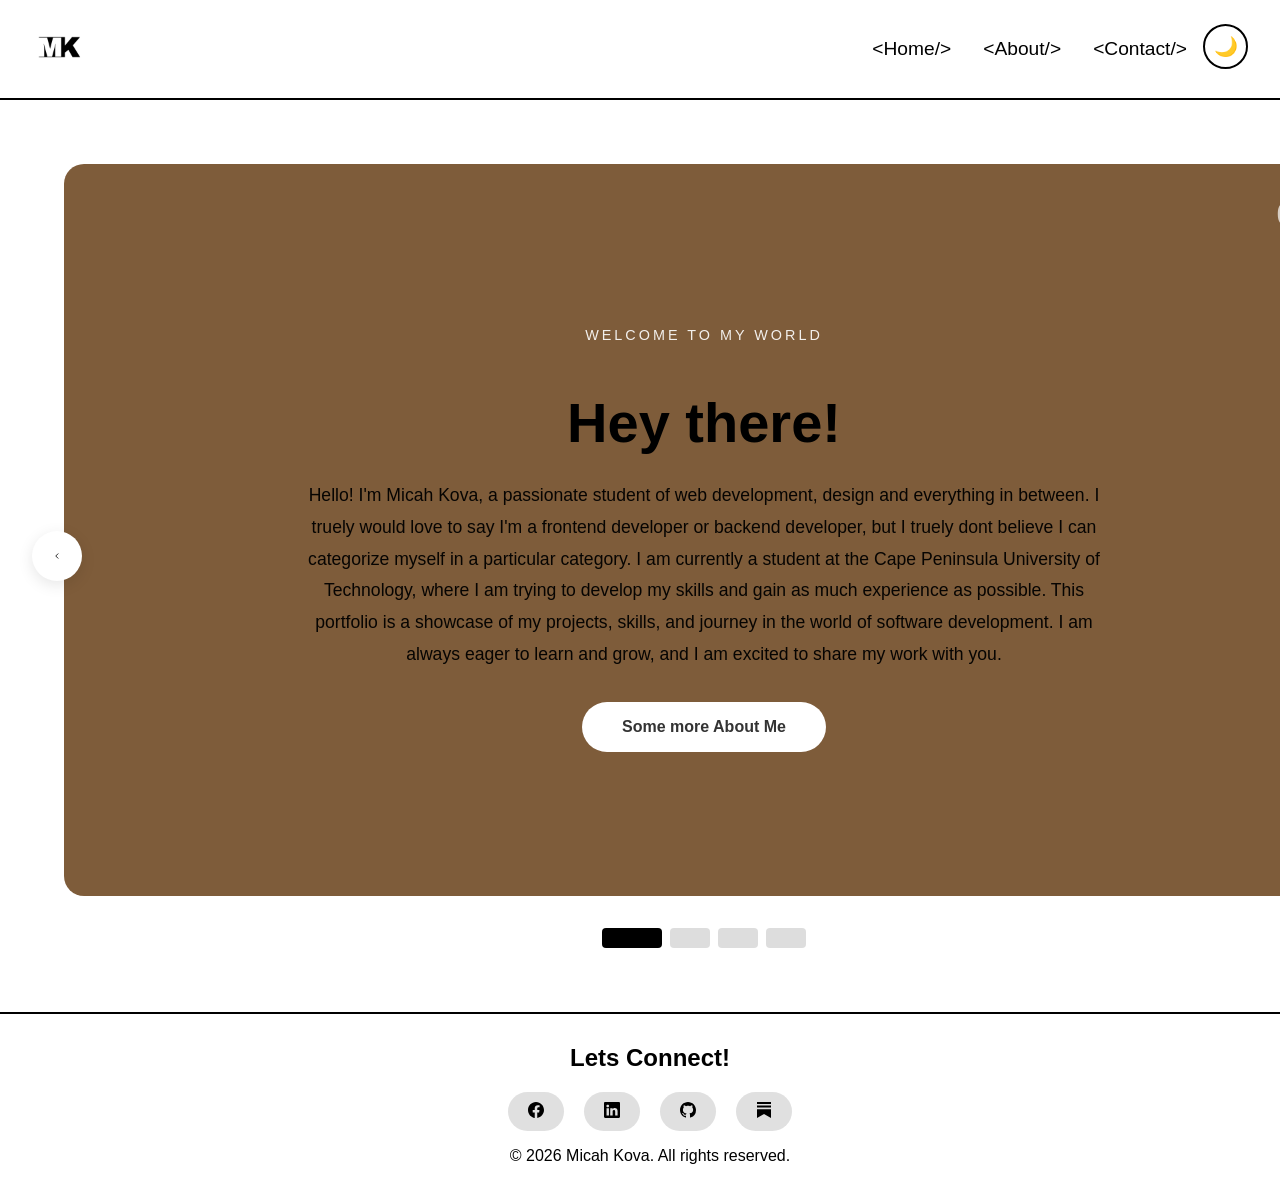
<file: about.html>
<!doctype html>
<html lang="en">
  <head>
    <meta charset="utf-8">
    <meta name="viewport" content="width=device-width, initial-scale=1">
    <title>Micah Kova</title>
    <link rel="icon" type="image/svg+xml" href="content/MK.svg">
    <link rel="stylesheet" href="looks.css">
</head>
  <body data-theme="light">
  <header>
    <img class="logo-light" src="content/light_mode.png" alt="Micah Kova Logo" width="50" height="50">
    <img class="logo-dark" src="content/dark_mode.png" alt="Micah Kova Logo" width="50" height="50">

    <div class="burger" id="burger">
      <div class="line1"></div>
      <div class="line2"></div>
      <div class="line3"></div>
    </div>

        <div>
      <ul id="nav">
        <li><a href="index.html">&#60Home/&#62</a></li>
        <li><a href="about.html">&#60About/&#62</a></li>
        <li><a href="contact.html">&#60Contact/&#62</a></li>
        <li><button class="theme-toggle" id="themeToggle">
            <span id="themeIcon">🌙</span></button></li>
      </ul>
    </div>
  </header>

  <audio id="clickSound" preload="auto">
  <source src="content/click.mp3" type="audio/mpeg">
  <source src="content/click.mp3" type="audio/mpeg">
    </audio>
    <audio id="soundClick" preload="auto">
  <source src="content/click.mp3" type="audio/mpeg">
  <source src="content/click.mp3" type="audio/mpeg">
    </audio>
    <!-- Carousel Container -->
    <div class="carousel-container">
      <!-- Previous Button -->
      <button class="carousel-btn prev-btn" id="prevBtn">
        <svg width="24" height="24" viewBox="0 0 24 24" fill="none" stroke="currentColor" stroke-width="2">
          <path d="M15 18l-6-6 6-6"/>
        </svg>
      </button>

      <!-- Carousel Wrapper -->
      <div class="carousel-wrapper">
        <div class="carousel-track" id="carouselTrack">
          
          <!-- Slide 1 - Introduction -->
          <div class="carousel-slide">
            <div class="slide-number">01</div>
            <div class="slide-content">
              <h4 class="slide-subtitle">WELCOME TO MY WORLD</h4>
              <h2 class="slide-title">Hey there!</h2>
              <p class="slide-text">Hello! I'm Micah Kova, a passionate student of web development, design and everything in between. 
              I truely would love to say I'm a frontend developer or backend developer, but I truely dont believe I can categorize myself in a particular category.
              I am currently a student at the Cape Peninsula University of Technology, where I am trying to develop my skills and gain as much experience as possible.
              This portfolio is a showcase of my projects, skills, and journey in the world of software development.
              I am always eager to learn and grow, and I am excited to share my work with you.</p>
              <button class="learn-more-btn"><a href="https://www.linkedin.com/in/micah-kova-302b9b331/" target="_blank">Some more About Me</a></button>
            </div>
          </div>

          <!-- Slide 2 - My Skills -->
          <div class="carousel-slide slide-gradient-dark">
            <div class="slide-number">02</div>
            <div class="slide-content">
              <h4 class="slide-subtitle">EXPERTISE & CAPABILITIES </h4>
              <h2 class="slide-title">My Skills</h2>
              <p class="slide-text">I have a strong foundation in HTML, CSS, JavaScript and Java, and I am continuously expanding my knowledge in modern web development frameworks and technologies.
              Ranging from React and Vue.js for frontend development to Node.js and Python for backend development, I am always eager to explore new tools and techniques to enhance my skills.
              I am proficient in frontend development, creating responsive and visually appealing user interfaces.
              I also have experience in backend development, working with databases and server-side programming through SQL and Python.
              I have many small projects that I have worked on, and I am always looking for new opportunities to apply my skills and learn from real-world experiences.</p>
              <button class="learn-more-btn"><a href="https://drive.google.com/file/d/18xatNoiyhCLRIW5oggyvMFm4wpfg5yWm/view?usp=drive_link" target="_blank">My Resume</a></button>
            </div>
          </div>

          <!-- Slide 3 - Creative Skills -->
          <div class="carousel-slide slide-gradient-coral">
            <div class="slide-number">03</div>
            <div class="slide-content">
              <h4 class="slide-subtitle">SOME MORE CAPABILITIES</h4>
              <h2 class="slide-title">Creative Abilities</h2>
              <p class="slide-text">I have a passion for creative design and enjoy bringing ideas to life through visual storytelling.
              I have experience in graphic design, creating visually appealing graphics and layouts using tools like Adobe Photoshop and Illustrator.
              I also am skilled in UI/UX design, focusing on creating intuitive and user-friendly interfaces that enhance the user experience for this I use Figma and Canva.
              I am always exploring new design trends and techniques to stay inspired and push the boundaries of creativity in my work.
              I'm skilled in content creation, and I enjoy writing and sharing my thoughts on various topics related to web development and design through blogging and social media platforms.
              </p>
              <button class="learn-more-btn">Projects</button>
            </div>
          </div>

          <!-- Slide 4 - My Skills -->
          <div class="carousel-slide">
            <div class="slide-number">04</div>
            <div class="slide-content">
              <h4 class="slide-subtitle">BUILT FOR THE MODERN WORLD</h4>
              <h2 class="slide-title">Innovative Solutions</h2>
              <p class="slide-text">I have completed several innovative projects that demonstrate my ability to create cutting-edge solutions for modern challenges.
                I have developed games using JavaScript and Python, showcasing my creativity and problem-solving skills in the gaming industry.
                I have also built web applications that leverage the latest technologies to provide seamless user experiences and solve real-world problems.
                I am passionate about pushing the boundaries of what is possible with technology and am always looking for new opportunities to innovate and create impactful solutions that make a difference in the world.
                I also have some startup experience, where I have been involved in the development of a few startups, contributing to the growth and success of these ventures through my technical skills and innovative ideas.
              </p>
              <button class="learn-more-btn"><a href="https://github.com/micahkova" target="_blank">My GitHub</a></button>
            </div>
          </div>

        </div>
      </div>

      <!-- Next Button -->
      <button class="carousel-btn next-btn" id="nextBtn">
        <svg width="24" height="24" viewBox="0 0 24 24" fill="none" stroke="currentColor" stroke-width="2">
          <path d="M9 18l6-6-6-6"/>
        </svg>
      </button>

      <!-- Dot Indicators -->
      <div class="carousel-dots" id="carouselDots"></div>
    </div>
  </body>

    <footer>
      <h2>Lets Connect!</h2>
      <div class="social-icons">
        <button><a href="https://www.facebook.com/micahkova/" target="_blank"><img src="content/facebook.svg" alt="Facebook"></a></button>
        <button><a href="https://www.linkedin.com/in/micah-kova-302b9b331/" target="_blank"><img src="content/linkedin.svg" alt="LinkedIn"></a></button>
        <button><a href="https://github.com/micahkova" target="_blank"><img src="content/github.svg" alt="GitHub"></a></button>
        <button><a href="https://substack.com/@thethinkerm" target="_blank"><img src="content/substack.svg" alt="Substack"></a></button>
      </div>
      <p>&copy; 2026 Micah Kova. All rights reserved.</p>
    </footer>

  <script>
    // Burger menu
    const burger = document.getElementById('burger');
    const nav = document.getElementById('nav');

    burger.addEventListener('click', () => {
      playClickSound();
      burger.classList.toggle('active');
      nav.classList.toggle('active');
    });

    const navLinks = nav.querySelectorAll('a');
    navLinks.forEach(link => {
      link.addEventListener('click', () => {
        burger.classList.remove('active');
        nav.classList.remove('active');
      });
    });

    // Carousel functionality
    const track = document.getElementById('carouselTrack');
    const slides = document.querySelectorAll('.carousel-slide');
    const prevBtn = document.getElementById('prevBtn');
    const nextBtn = document.getElementById('nextBtn');
    const dotsContainer = document.getElementById('carouselDots');
    
    let currentSlide = 0;
    const totalSlides = slides.length;

    // Create dot indicators
    slides.forEach((_, index) => {
      const dot = document.createElement('button');
      dot.classList.add('dot');
      if (index === 0) dot.classList.add('active');
      dot.addEventListener('click', () => goToSlide(index));
      dotsContainer.appendChild(dot);
    });

    const dots = document.querySelectorAll('.dot');

    function updateCarousel() {
      track.style.transform = `translateX(-${currentSlide * 100}%)`;
      
      // Update dots
      dots.forEach((dot, index) => {
        dot.classList.toggle('active', index === currentSlide);
      });
    }
    function playClickSound() {
     const sound = document.getElementById('clickSound');
     sound.currentTime = 0; // Reset to start
     sound.play();
 }

    function playSoundClick() {
     const sound = document.getElementById('soundClick');
     sound.currentTime = 0; // Reset to start
     sound.play();
 }

    function goToSlide(index) {
      currentSlide = index;
      updateCarousel();
    }

    function nextSlide() {
      currentSlide = (currentSlide + 1) % totalSlides;
      updateCarousel();
    }

    function prevSlide() {
      currentSlide = (currentSlide - 1 + totalSlides) % totalSlides;
      updateCarousel();
    }

    nextBtn.addEventListener('click', nextSlide);
    prevBtn.addEventListener('click', prevSlide);

    //Optional: Auto-play
    setInterval(nextSlide, 8000);
    // Theme toggle
      const themeToggle = document.getElementById('themeToggle');
      const themeIcon = document.getElementById('themeIcon');
      const body = document.body;

      // Check for saved theme preference or default to 'light'
      const currentTheme = localStorage.getItem('theme') || 'light';
      body.setAttribute('data-theme', currentTheme);
      themeIcon.textContent = currentTheme === 'dark' ? '☀️' : '🌙';

      themeToggle.addEventListener('click', () => {
        playSoundClick();
        const currentTheme = body.getAttribute('data-theme');
        const newTheme = currentTheme === 'light' ? 'dark' : 'light';
        
        body.setAttribute('data-theme', newTheme);
        localStorage.setItem('theme', newTheme);
        themeIcon.textContent = newTheme === 'dark' ? '☀️' : '🌙';
      });

      document.querySelectorAll('.social-icons button').forEach(button => {
   button.addEventListener('click', playClickSound);
});
  </script>
</html>
</file>
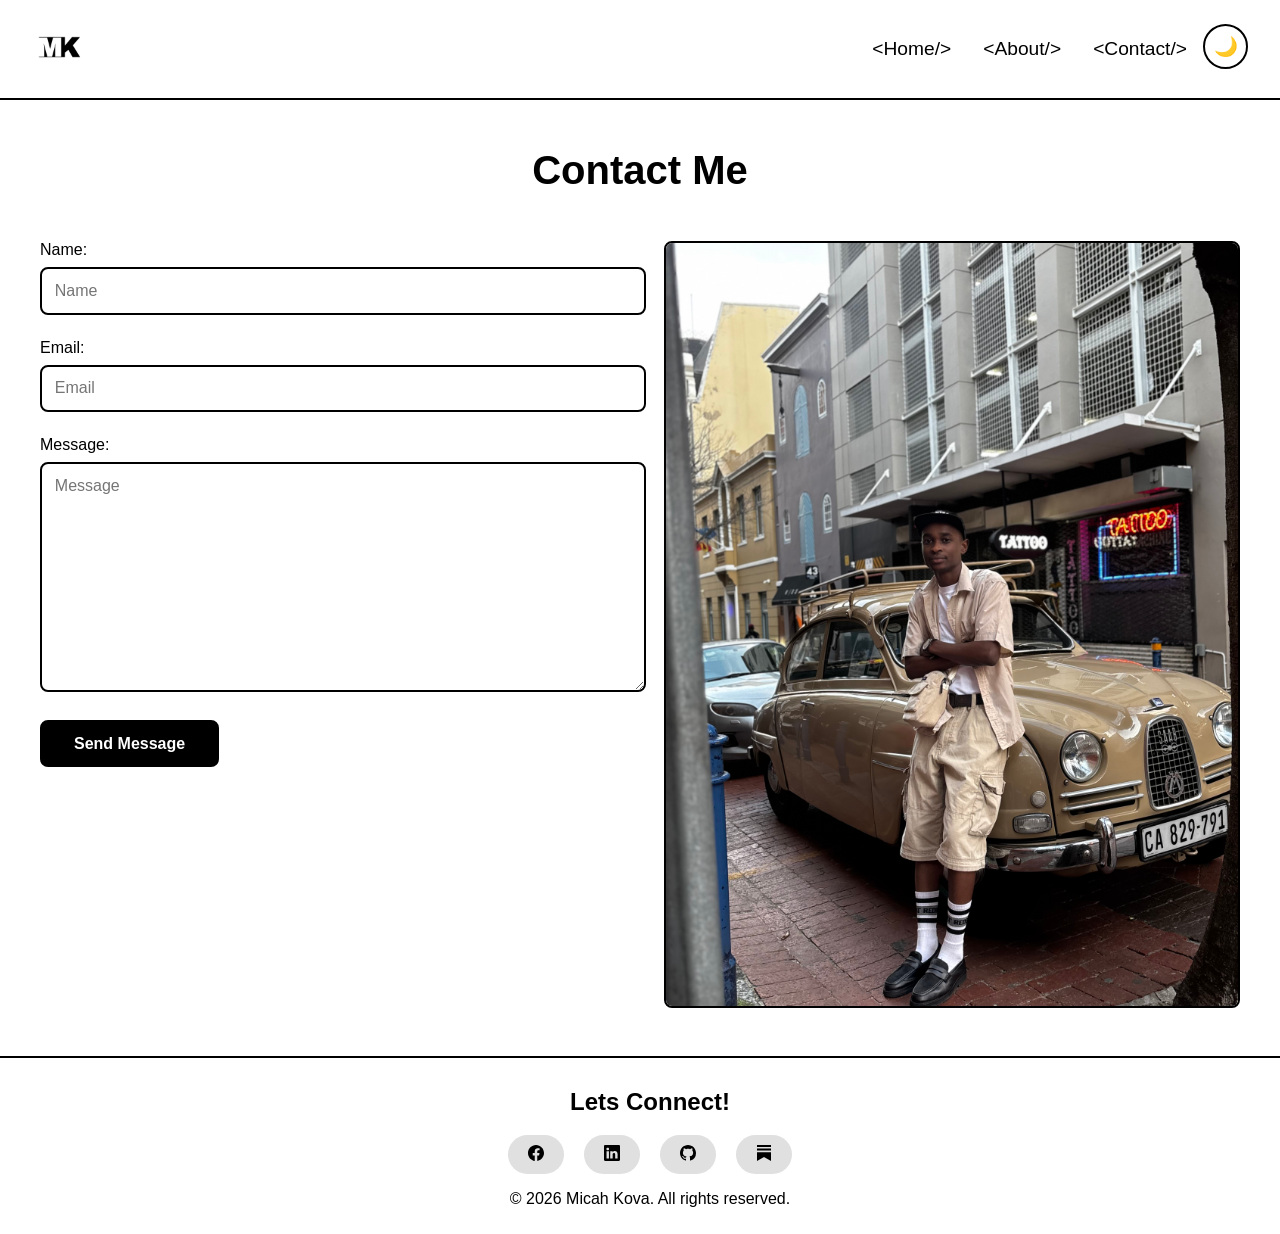
<file: contact.html>
<!doctype html>
<html lang="en">
  <head>
    <meta charset="utf-8">
    <meta name="viewport" content="width=device-width, initial-scale=1">
    <title>Micah Kova</title>
    <link rel="icon" type="image/svg+xml" href="content/MK.svg">
    <link rel="stylesheet" href="looks.css">
</head>

  <body data-theme="light">
  <header>
    <img class="logo-light" src="content/light_mode.png" alt="Micah Kova Logo" width="50" height="50">
    <img class="logo-dark" src="content/dark_mode.png" alt="Micah Kova Logo" width="50" height="50">

    <div class="burger" id="burger">
      <div class="line1"></div>
      <div class="line2"></div>
      <div class="line3"></div>
    </div>
      <audio id="clickSound" preload="auto">
  <source src="content/click.mp3" type="audio/mpeg">
  <source src="content/click.mp3" type="audio/mpeg">
    </audio>
          <audio id="soundClick" preload="auto">
  <source src="content/click.mp3" type="audio/mpeg">
  <source src="content/click.mp3" type="audio/mpeg">
    </audio>
        <div>
      <ul id="nav">
        <li><a href="index.html">&#60Home/&#62</a></li>
        <li><a href="about.html">&#60About/&#62</a></li>
        <li><a href="contact.html">&#60Contact/&#62</a></li>
        <li><button class="theme-toggle" id="themeToggle">
            <span id="themeIcon">🌙</span></button></li>
      </ul>
    </div>
  </header>
    <section class="contact-section">
      <h1>Contact Me</h1>
      
      <div class="contact-container">
        <!-- Contact Form -->
        <div class="contact-form">
          <form id="contactForm">
            <div class="form-group">
              <label for="name">Name:</label>
              <input type="text" id="name" name="name" placeholder="Name" required>
            </div>

            <div class="form-group">
              <label for="email">Email:</label>
              <input type="email" id="email" name="email" placeholder="Email" required>
            </div>

            <div class="form-group">
              <label for="message">Message:</label>
              <textarea id="message" name="message" placeholder="Message" rows="8" required></textarea>
            </div>

            <button type="submit" class="submit-btn">Send Message</button>
          </form>
        </div>

         <!-- Image Box - Right Column -->
        <div class="contact-image-box">
          <!-- Default image before submission -->
          <img id="defaultImage" src="content/me.jpeg" alt="Contact" class="">
          <!-- Success image after submission (hidden by default) -->
          <img id="successImage" src="content/thanks.jpg" alt="Message Sent!" class="hidden">
        </div>
      </div>
    </section>

    </section>



    <footer>
    <h2>Lets Connect!</h2>
    <div class="social-icons">
    <button><a href="https://www.facebook.com/micahkova/" target="_blank"><img src="content/facebook.svg" alt="Facebook"></a></button>
    <button><a href="https://www.linkedin.com/in/micah-kova-302b9b331/" target="_blank"><img src="content/linkedin.svg" alt="LinkedIn"></a></button>
    <button><a href="https://github.com/micahkova" target="_blank"><img src="content/github.svg" alt="GitHub"></a></button>
    <button><a href="https://substack.com/@thethinkerm" target="_blank"><img src="content/substack.svg" alt="Substack"></a></button>
    </div>
    <p>&copy; 2026 Micah Kova. All rights reserved.</p>
  </footer>

  <script>
    const burger = document.getElementById('burger');
    const nav = document.getElementById('nav');

    burger.addEventListener('click', () => {
      playClickSound();
      burger.classList.toggle('active');
      nav.classList.toggle('active');
    });

    // Close menu when clicking on a link
    const navLinks = nav.querySelectorAll('a');
    navLinks.forEach(link => {
      link.addEventListener('click', () => {
        burger.classList.remove('active');
        nav.classList.remove('active');
      });
    });
    // Theme toggle
      const themeToggle = document.getElementById('themeToggle');
      const themeIcon = document.getElementById('themeIcon');
      const body = document.body;

      // Check for saved theme preference or default to 'light'
      const currentTheme = localStorage.getItem('theme') || 'light';
      body.setAttribute('data-theme', currentTheme);
      themeIcon.textContent = currentTheme === 'dark' ? '☀️' : '🌙';

      themeToggle.addEventListener('click', () => {
        playSoundClick();
        const currentTheme = body.getAttribute('data-theme');
        const newTheme = currentTheme === 'light' ? 'dark' : 'light';
        
        body.setAttribute('data-theme', newTheme);
        localStorage.setItem('theme', newTheme);
        themeIcon.textContent = newTheme === 'dark' ? '☀️' : '🌙';
      });
      
  //function to play click sound
      function playClickSound() {
     const sound = document.getElementById('clickSound');
     sound.currentTime = 0; // Reset to start
     sound.play();
 }
    function playSoundClick() {
     const sound = document.getElementById('soundClick');
     sound.currentTime = 0; // Reset to start
     sound.play();
 }

 // Form submission with image change
      const contactForm = document.getElementById('contactForm');
      const defaultImage = document.getElementById('defaultImage');
      const successImage = document.getElementById('successImage');

      const submitBtn = contactForm.querySelector('button[type="submit"]');

      contactForm.addEventListener('submit', async (e) => {
        e.preventDefault();

      const formData = new FormData(contactForm);
      formData.append("access_key", "b44887fd-3068-4c8b-a2e3-c3b191d8d42d");

      const originalText = submitBtn.textContent;
      // Hide default image and show success image
        defaultImage.classList.add('hidden');
        successImage.classList.remove('hidden');

      submitBtn.textContent = "Sending...";
      submitBtn.disabled = true;

      try {
          const response = await fetch("https://api.web3forms.com/submit", {
              method: "POST",
              body: formData
        });

        const data = await response.json();

        if (response.ok) {
            alert("Success! Your message has been sent.");
            contactForm.reset();
            // Reset images after 5 seconds
         setTimeout(() => {
         defaultImage.classList.remove('hidden');
         successImage.classList.add('hidden');
        }, 5000);
        } else {
            alert("Error: " + data.message);
        }

    } catch (error) {
        alert("Something went wrong. Please try again.");
    } finally {
        submitBtn.textContent = originalText;
        submitBtn.disabled = false;
    }
});
      //Adding sound to social media buttons
    document.querySelectorAll('.social-icons button').forEach(button => {
    button.addEventListener('click', playClickSound);
});
  </script>
</html>
</file>
<file: looks.css>
:root {
  --bg-color: #ffffff;
  --text-color: #000000;
  --border-color: #000000;
  --logo-color: #000000;
  --menu-bg: #ffffff;
  --menu-border: #000000;
  --hover-bg: #D5C58A;
  --active-bg: #e0e0e0;
}

[data-theme="dark"] {
  --bg-color: #000000;
  --text-color: #ffffff;
  --border-color: #ffffff;
  --logo-color: #1a1a1a;
  --menu-bg: #000000;
  --menu-border: #ffffff;
  --hover-bg: #D5C58A;
  --active-bg: #D5C58A;
}

/* Theme Toggle Button */
.theme-toggle {
  background: none;
  border: 2px solid var(--border-color);
  color: var(--text-color);
  padding: 0.5rem 1rem;
  cursor: pointer;
  font-size: 1.2rem;
  border-radius: 50%;
  width: 45px;
  height: 45px;
  display: flex;
  align-items: center;
  justify-content: center;
  transition: all 0.3s ease;
}

.theme-toggle:hover {
  background: var(--hover-bg);
  transform: rotate(20deg);
}

/* Logo switching based on theme */
.logo-light {
  display: block;
}

.logo-dark {
  display: none;
}

[data-theme="dark"] .logo-light {
  display: none;
}

[data-theme="dark"] .logo-dark {
  display: block;
}

/* Update body to use theme */
body {
  background-color: var(--bg-color);
  color: var(--text-color);
  transition: background-color 0.3s ease, color 0.3s ease;
  font-family: 'Call of Duty', sans-serif;
  margin: 0;
  padding: 0;
}

/* Make sure all text elements inherit the theme colors */
h2, h3, p {
  color: var(--text-color);
  transition: color 0.3s ease;
}

/* Update the dark theme carousel colors */
[data-theme="dark"] .carousel-slide {
  background: #4a3828;
}

[data-theme="dark"] .slide-gradient-dark {
  background: #2a2a2a;
}

[data-theme="dark"] .slide-gradient-coral {
  background: #8B7355;
}

header {
  padding: 1.5rem 2rem;
  display: flex;
  justify-content: space-between;
  align-items: center;
  border-bottom: 2px solid var(--border-color);
  position: relative;
}

/* Burger Menu Icon - Hidden on desktop */
.burger {
  display: none;
  cursor: pointer;
  z-index: 1000;
}

.burger div {
  width: 30px;
  height: 3px;
  background: var(--text-color);
  margin: 6px 0;
  transition: all 0.3s ease;
}

/* Burger Animation */
.burger.active .line1 {
  transform: rotate(-45deg) translate(-6px, 6px);
}

.burger.active .line2 {
  opacity: 0;
}

.burger.active .line3 {
  transform: rotate(45deg) translate(-6px, -6px);
}

ul {
  list-style-type: none;
  margin: 0;
  padding: 0;
  background-color: var(--bg-color);
  display: flex;
  justify-content: end;
}

ul li a {
  display: block;
  color: var(--text-color);
  padding: 14px 16px;
  font: normal 1.2rem "Call of Duty", sans-serif;
  text-decoration: none;
}

ul li a:hover {
  background-color: var(--hover-bg);
}

/* Grid - Columns side by side */
.grid {
  display: grid;
  grid-template-columns: repeat(2, 1fr); /* Two equal columns */
  gap: 2rem;
  max-width: 1200px;
  margin: 2rem auto;
  padding: 0 2rem;
}

.text-center {
  text-align: center;
}

.g-col-6 {
  background-color: var(--menu-bg);
  border: 2px solid var(--menu-border);
  padding: 2rem;
  border-radius: 8px;
  overflow: auto;
}

.g-col-6 img {
  max-width: 100%;
  height: auto;
  border-radius: 8px;
  background: var(--border-color);
}
 
h3 {
  margin-top: 1rem;
  font: bold 1.2rem "Call of Duty", sans-serif;
}

h3 + p {
  margin-top: 1rem;
  font: normal 1rem "Call of Duty", sans-serif;
  line-height: 1.5;
}

.learnmore {
  margin-top: 1.5rem;
  background-color: var(--menu-border);
  color: var(--bg-color);
  border: 2px solid var(--menu-border);
  padding: 10px 20px;
  border-radius: 5px;
}

.learnmore a {
  color: var(--bg-color);
  text-decoration: none;
}

.learnmore:hover {
  background-color: var(--hover-bg);
  color: var(--text-color);
  border: var(--hover-bg) solid 2px;
}

footer {
  background-color: var(--bg-color);
  text-align: center;
  padding: 10px;
  position: relative;
  width: 100%;
  bottom: 0;
  border-top: 2px solid var(--border-color);
}

.social-icons {
  display: flex;
  justify-content: center;
  gap: 20px;
  margin-top: 10px;
}

button {
  background-color: var(--active-bg);
  color: var(--text-color);
  border: 1 solid var(--active-bg);
  padding: 10px 20px;
  border-radius: 180px;
  cursor: pointer;
}

.social-icons button:hover {
  color: var(--hover-bg);
}

/* RESPONSIVE - MOBILE STYLES */
@media (max-width: 768px) {
  /* Show burger menu on mobile */
  .burger {
    display: block;

  }

  /* Hide navigation by default on mobile */
  header ul {
    position: fixed;
    top: 0;
    right: -100%;
    width: 250px;
    height: 100vh;
    background: var(--menu-bg);
    flex-direction: column;
    justify-content: flex-start;
    padding-top: 80px;
    transition: right 0.3s ease;
    border-left: 2px solid var(--menu-border);
    z-index: 999;
  }

  /* Show navigation when active */
  header ul.active {
    right: 0;
  }

  header ul li {
    width: 100%;
    border-bottom: 1px solid var(--menu-border);
    border-top: 1px solid var(--menu-border);
  }

  header ul li a {
    padding: 1.5rem 2rem;
    width: 100%;
  }

  header ul li a:hover {
    background-color: var(--hover-bg);

  }

  /* Stack grid columns vertically on mobile */
  .grid {
    grid-template-columns: 1fr;
    padding: 0 1rem;
  }

  /* Adjust footer for mobile */
  footer {
    position:static;
    margin-top: 3rem;
  }
}

/* Tablet size */
@media (max-width: 1024px) and (min-width: 769px) {
  .grid {
    gap: 1.5rem;
  }
}

/* Carousel Container */
.carousel-container {
  position:relative;
  max-width: 100%;
  width: 100%;
  margin: 4rem auto;
  padding: 0 4rem;
  overflow: hidden;
}

.carousel-wrapper {
  overflow: hidden;
  border-radius: 20px;
  background: var(--bg-color);
}

.carousel-track {
  display: flex;
  transition: transform 2s ease-in-out;
}

.carousel-slide {
  min-width: 100%;
  padding: 6rem 4rem;
  background:  #7E5C3A ;
  color: white;
  position: relative;
  display: flex;
  flex-direction: column;
  justify-content: center;
  align-items: center;
  text-align: center;
  min-height: 500px;
  box-sizing: border-box;
}

/* Gradient Variations */
.slide-gradient-dark {
  background: #555555;
}

.slide-gradient-coral {
  background: var(--hover-bg);
}

/* Slide Number */
.slide-number {
  position: absolute;
  top: 2rem;
  right: 2rem;
  font-size: 2rem;
  font-weight: bold;
  opacity: 0.7;
}

/* Slide Content */
.slide-content {
  max-width: 800px;
  z-index: 2;
}

.slide-subtitle {
  font-size: 0.9rem;
  letter-spacing: 3px;
  margin-bottom: 1rem;
  opacity: 0.9;
  font-weight: normal;
}

.slide-title {
  font-size: 3.5rem;
  margin-bottom: 1.5rem;
  font-weight: bold;
  line-height: 1.2;
}

.slide-text {
  font-size: 1.1rem;
  line-height: 1.8;
  margin-bottom: 2rem;
  opacity: 0.95;
}

.learn-more-btn {
  background: white;
  color: #333;
  border: none;
  padding: 1rem 2.5rem;
  border-radius: 50px;
  font-size: 1rem;
  font-weight: 600;
  cursor: pointer;
  transition: all 0.3s ease;
}

.learn-more-btn:hover {
  transform: translateY(-2px);
  box-shadow: 0 10px 25px rgba(0, 0, 0, 0.2);
}

.learn-more-btn a {
  color: #333;
  text-decoration:none;
}
/* Navigation Buttons */
.carousel-btn {
  position: absolute;
  top: 50%;
  transform: translateY(-50%);
  background: white;
  border: none;
  width: 50px;
  height: 50px;
  border-radius: 50%;
  cursor: pointer;
  display: flex;
  align-items: center;
  justify-content: center;
  z-index: 10;
  transition: all 0.3s ease;
  box-shadow: 0 4px 15px rgba(0, 0, 0, 0.1);
}

.carousel-btn:hover {
  background: #f0f0f0;
  transform: translateY(-50%) scale(1.1);
}

.prev-btn {
  left: 2rem;
}

.next-btn {
  right: 2rem;
}

/* Dot Indicators */
.carousel-dots {
  display:flex;
  justify-content: center;
  gap: 0.5rem;
  margin-top: 2rem;
}

.dot {
  width: 40px;
  height: 8px;
  border: none;
  background: #ddd;
  border-radius: 4px;
  cursor: pointer;
  transition: all 0.3s ease;
}

.dot.active {
  background: black;
  width: 60px;
}

.dot:hover {
  background: var(--hover-bg);
}

/* Responsive */
@media (max-width: 768px) {
  .carousel-container {
    padding: 0 2rem;
  }

  .carousel-slide {
    padding: 4rem 2rem;
    min-height: 400px;
  }

  .slide-title {
    font-size: 2rem;
  }

  .slide-text {
    font-size: 1rem;
  }

  .carousel-btn {
    width: 40px;
    height: 40px;
  }

  .prev-btn {
    left: -10px;
  }

  .next-btn {
    right: -10px;
  }
}

/* Contact Section */
.contact-section {
  max-width: 1200px;
  margin: 3rem auto;
  padding: 0 2rem;
  text-align: center;
}

.contact-section h1 {
  font-size: 2.5rem;
  margin-bottom: 3rem;
  color: var(--text-color);
  font-family: 'Call of Duty', sans-serif;
}

.contact-container {
  display: grid;
  grid-template-columns: 1fr 1fr;
  gap: 3rem;
  align-items: start;
}

/* Contact Form */
.contact-form {
  text-align: left;
}

.form-group {
  margin-bottom: 1.5rem;
}

.form-group label {
  display: block;
  margin-bottom: 0.5rem;
  color: var(--text-color);
  font-size: 1rem;
  font-weight: normal;
}

.form-group input,
.form-group textarea {
  width: 100%;
  padding: 0.8rem;
  border: 2px solid var(--border-color);
  border-radius: 8px;
  background-color: var(--bg-color);
  color: var(--text-color);
  font-size: 1rem;
  font-family: 'Call of Duty', sans-serif;
  transition: border-color 0.3s ease;
}

.form-group input:focus,
.form-group textarea:focus {
  outline: none;
  border-color: var(--hover-bg);
}

.form-group textarea {
  resize: vertical;
  min-height: 200px;
}

.submit-btn {
  background-color: var(--border-color);
  color: var(--bg-color);
  border: 2px solid var(--border-color);
  padding: 0.8rem 2rem;
  border-radius: 8px;
  font-size: 1rem;
  font-weight: bold;
  cursor: pointer;
  transition: all 0.3s ease;
  font-family: 'Call of Duty', sans-serif;
}

.submit-btn:hover {
  background-color: var(--hover-bg);
  border-color: var(--hover-bg);
  color: var(--text-color);
}

/* Image Box - Right Column */
.contact-image-box {
  border: 2px solid var(--border-color);
  border-radius: 8px;
  padding: 0;
  background-color: var(--menu-bg);
  min-height: 500px;
  display: flex;
  align-items: center;
  justify-content: center;
  overflow: hidden;
}

.contact-image-box img {
  width: 100%;
  height: 100%;
  object-fit: cover;
  display: block;
  transition: opacity 0.5s ease;
}

.contact-image-box img.hidden {
  display: none;
}

/* Responsive */
@media (max-width: 768px) {
  .contact-container {
    grid-template-columns: 1fr;
    gap: 2rem;
  }

  .contact-section {
    margin: 2rem auto;
  }

  .contact-section h1 {
    font-size: 2rem;
  }

  .contact-image-box {
    min-height: 300px;
  }
}
</file>
